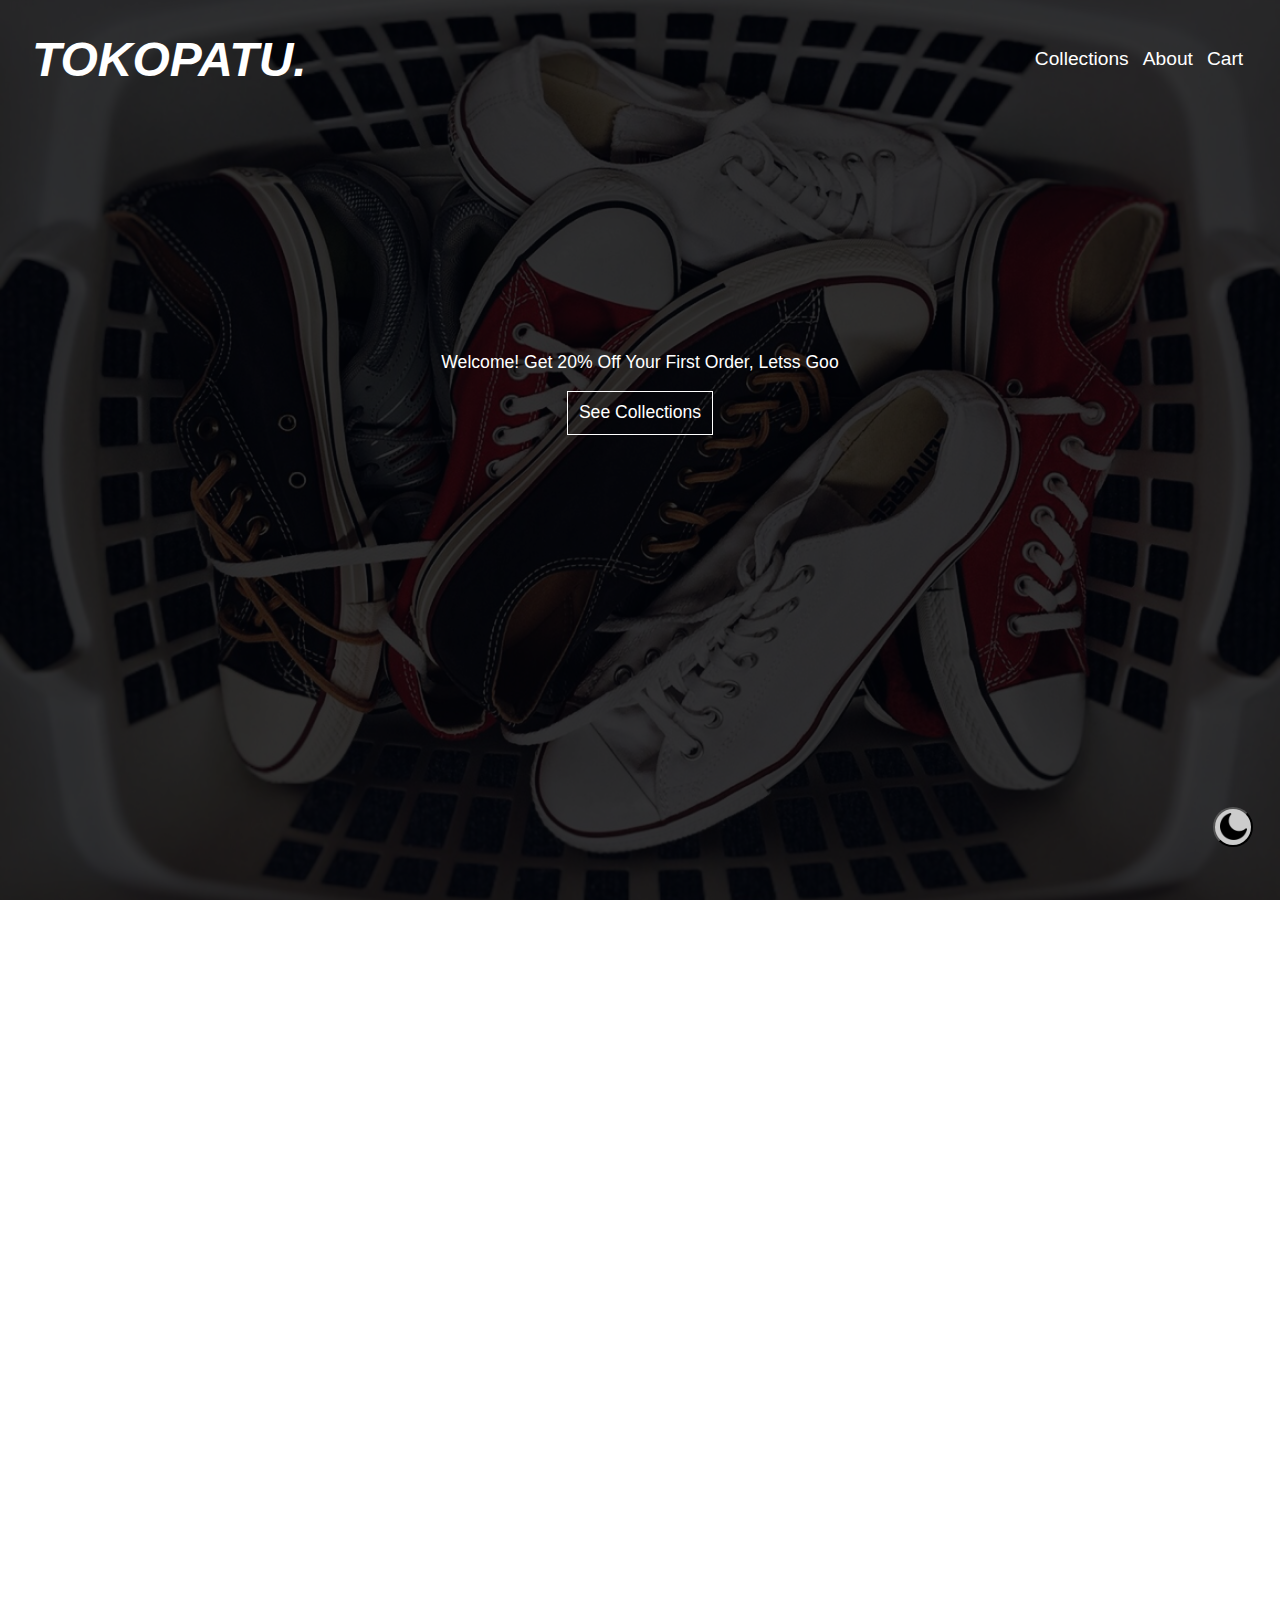
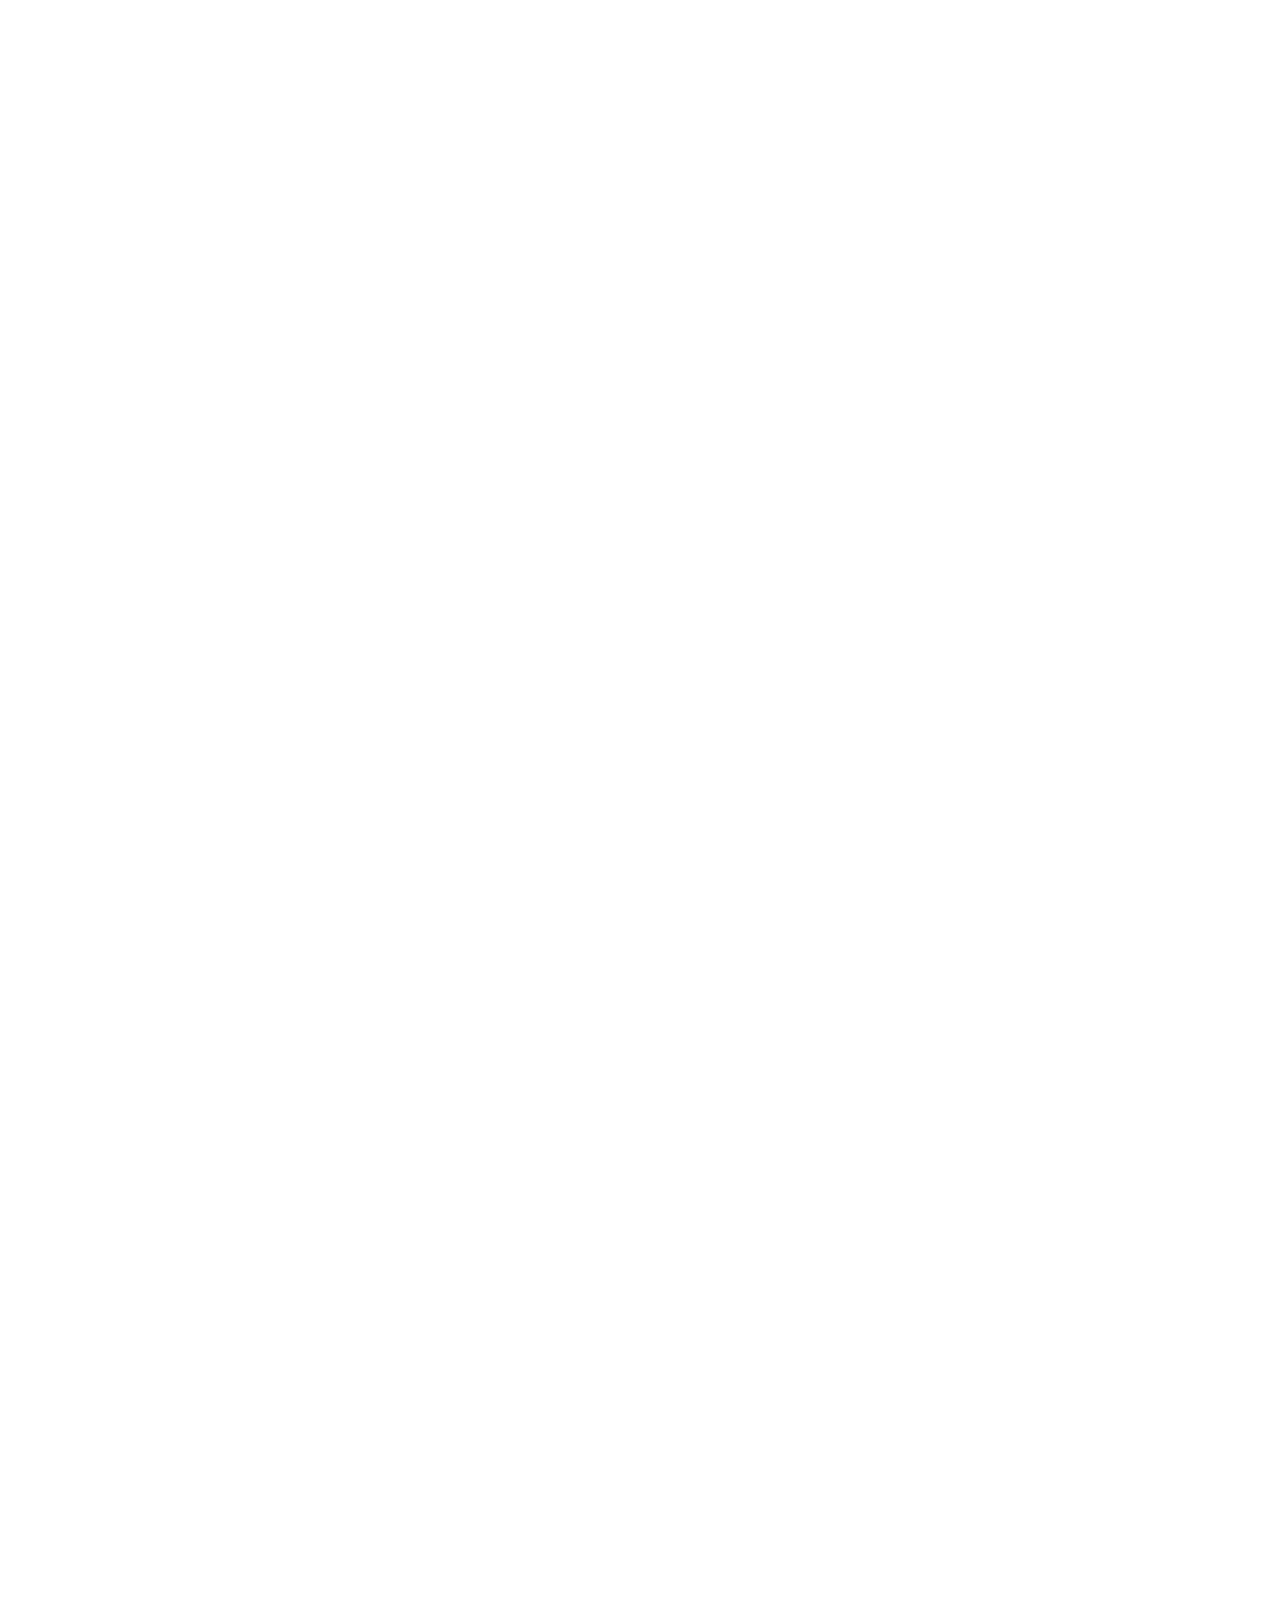
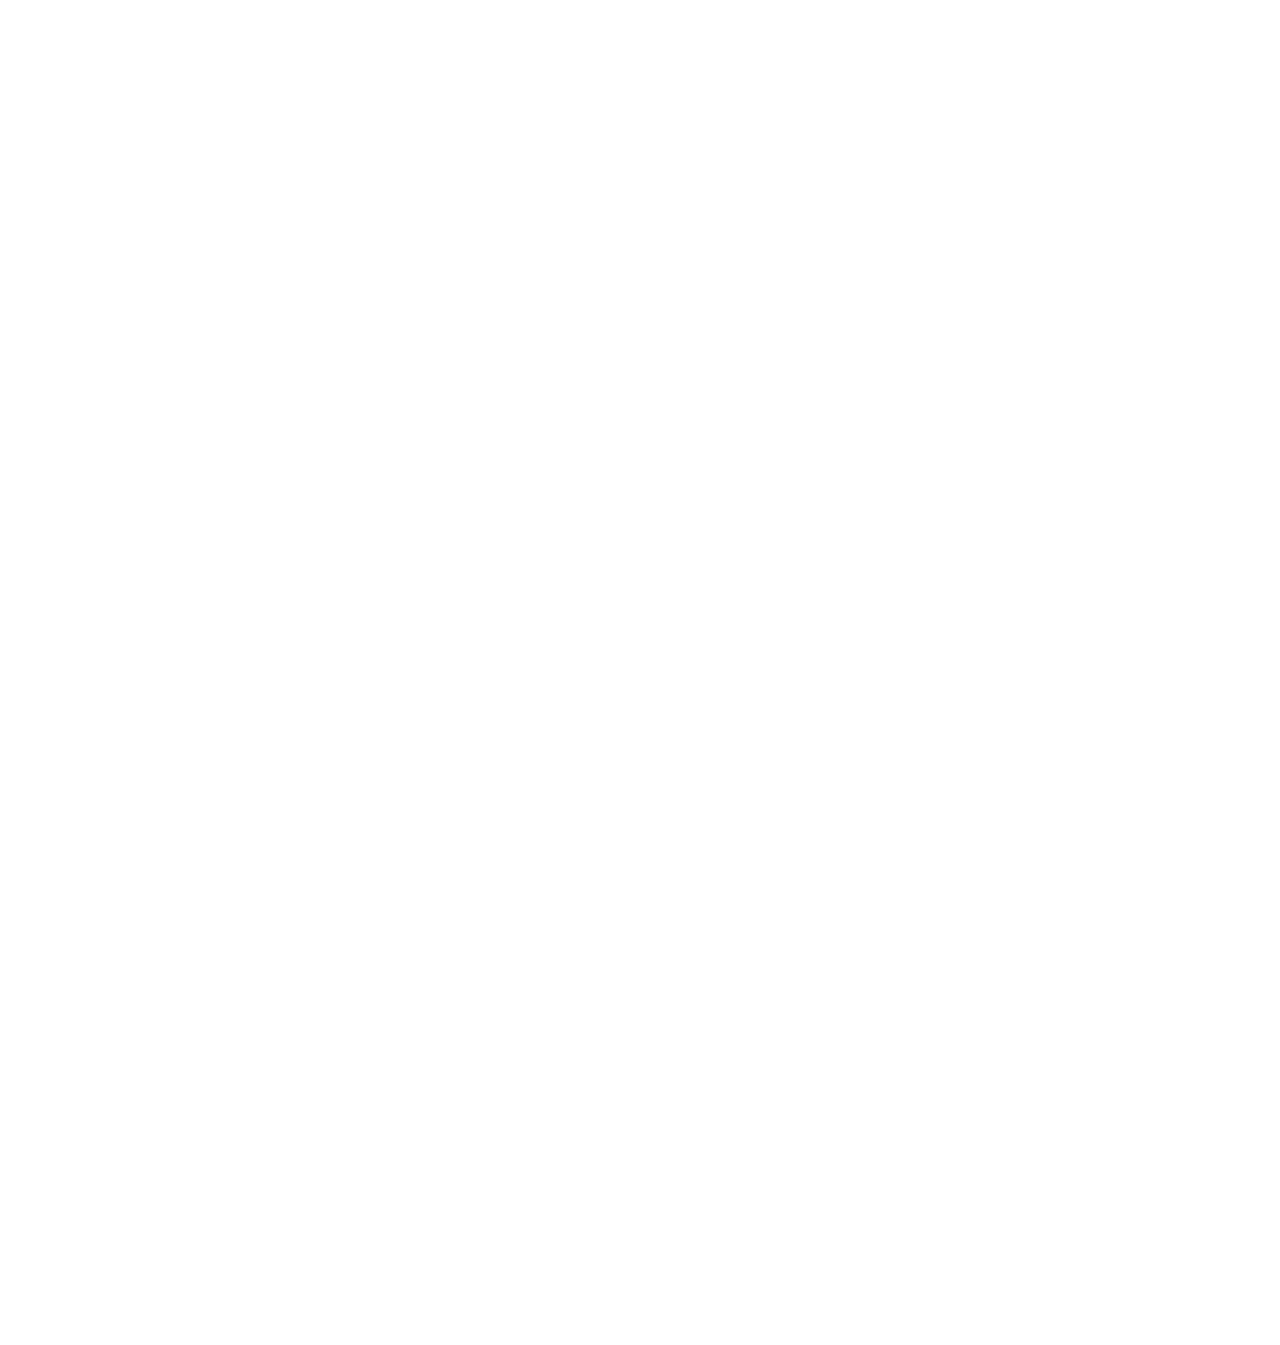
<file: index.html>
<!DOCTYPE html>
<html lang="en">
<head>
    <meta charset="UTF-8">
    <meta name="viewport" content="width=device-width, initial-scale=1.0">
    <title>TOKOPATU</title>
    <link rel="stylesheet" href="css/style.css">
</head>
<body>
    <section id="hero">
        <div class="cover-hero">
            <nav>
                <div class="brand"><h1>TOKOPATU.</h1></div>
                <ul>
                    <li><a href="#all-collections">Collections</a></li>
                    <li><a href="#about">About</a></li>
                    <li><a href="#cart">Cart</a></li>
                </ul>
            </nav>  
            <div class="hero-content">
                <p>Welcome! Get 20% Off Your First Order, Letss Goo</p>
                <button><a href="#recents">See Collections</a></button>
            </div>
        </div>
    </section>
    <section id="recents">
        <h2>Recent Collections</h2>
        <hr>
        <div class="cards-container">
            <div class="cards">
                <img src="img/product8.jpg" alt="">
                <div class="description">
                    <p>Rp 299.000,00</p>
                    <input type="number">
                    <button class="btn-buy">Buy</button>
                    <h4 class="name">Vans Authentic</h4>
                    <p>Metal eyelets and Vans flag label underneath.</p>
                </div>
            </div>
            <div class="cards">
                <img src="img/product0.jpeg" alt="">
                <div class="description">
                    <p>Rp 259.000,00</p>
                    <input type="number">
                    <button class="btn-buy">Buy</button>
                    <h4 class="name">Adidas Pharrell Williams</h4>
                    <p>As expected and comfortable to wear. One of the variations from Adidas that I want to collect.</p>
                </div>
            </div>
            <div class="cards">
                <img src="img/product6.jpeg" alt="">
                <div class="description">
                    <p>Rp 399.000,00</p>
                    <input type="number">
                    <button class="btn-buy">Buy</button>
                    <h4 class="name">Navy Lace Up Shoes</h4>
                    <p>Casual shoes made from Knit that are light and comfortable to wear every day, and easy to clean.</p>
                </div>
            </div>
        </div>
    </section>


    <section id="all-collections">
        <h2>All Collections</h2>
        <hr>
        <div class="collections-container">
            <img src="img/product0.jpeg" alt="">
            <img src="img/product1.jpeg" alt="">
            <img src="img/product2.jpg" alt="">
            <img src="img/product3.jpeg" alt="">
            <img src="img/product4.jpeg" alt="">
            <img src="img/product5.jpg" alt="">
            <img src="img/product6.jpeg" alt="">
            <img src="img/product7.jpg" alt="">
            <img src="img/product8.jpg" alt="">
        </div>
    </section>
    <section id="about">
        <h2>About</h2>
        <hr>
        <p>Welcome to fuckin' TOKOPATU the trusted online destination for all your shopping 
            needs! With a complete collection from fashion, beauty, electronics, to household appliances, 
            we offer an unmatched shopping experience at competitive prices. 
            Enjoy the convenience of shopping from anywhere and at any time, with fast delivery 
            and friendly customer service ready to help every step of the way.
            With TOKOPATU, you can discover the latest products from top brands and exclusive collections 
            that you won't find anywhere else. There are various choices of safe and easy payment methods, 
            as well as a return policy that makes it easy for you to shop without worry. 
            We are committed to providing a fun and satisfying online shopping experience, 
            making TOKOPATU the top choice for your shopping needs.</p>
    </section>
    <div class="cart">
        <button id="x">x</button>
        <span></span>
        <button class="btn-remove"></button>
        <button id="c">CHECKOUT</button>    
    </div>
    <button class="btn-darkmode"></button> 
    <footer>© 2024</footer>   
<script src="js/script.js"></script>
</body>
</html>
</file>
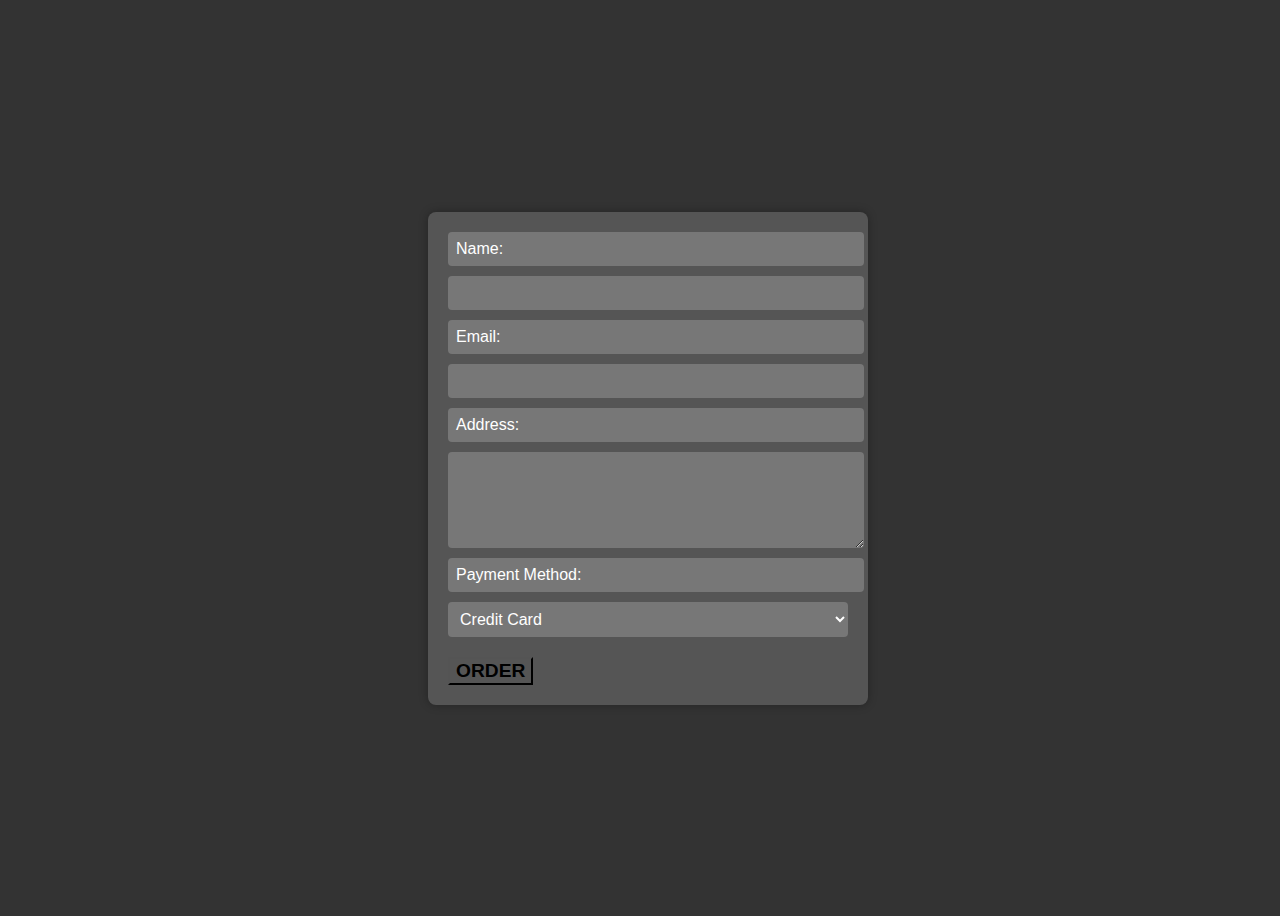
<file: checkout.html>
<!DOCTYPE html>
<html lang="en">
<head>
    <meta charset="UTF-8">
    <meta name="viewport" content="width=device-width, initial-scale=1.0">
    <title>Checkout</title>
    <style>
        body {
            background-color: #333 ;
            color: #fff;
            display: flex;
            flex-direction: row;
            justify-content: center ;
            align-items: center;
            width: 100vw;
            height: 100vh;
            font-family: Arial, sans-serif;
        } 
        button {
            background: none; 
            font-size: larger; 
            font-weight: bolder;
            margin-top: 10px;
        }
        #checkoutForm {
            max-width: 400px;
            width: 100%;
            padding: 20px;
            background-color: #555;
            border-radius: 8px;
            box-shadow: 0 0 10px rgba(0, 0, 0, 0.3);
        }
        #checkoutForm label,
        #checkoutForm input,
        #checkoutForm textarea,
        #checkoutForm select {
            display: block;
            width: 100%;
            margin-bottom: 10px;
            padding: 8px;
            font-size: 16px;
            border: none;
            border-radius: 4px;
            background-color: #777;
            color: #fff;
        }
        #checkoutForm textarea {
            resize: vertical;
            min-height: 80px;
        }
        #orderDetails {
            display: none;
            margin-top: 20px;
        }
    </style>
</head>
<body>
    <div id="checkoutForm">
        <form id="formData">
            <label for="name">Name:</label>
            <input type="text" id="name" name="name" required>
            <label for="email">Email:</label>
            <input type="email" id="email" name="email" required>
            <label for="address">Address:</label>
            <textarea id="address" name="address" required></textarea>
            <label for="paymentMethod">Payment Method:</label>
            <select id="paymentMethod" name="paymentMethod">
                <option value="creditCard">Credit Card</option>
                <option value="bankTransfer">Bank Transfer</option>
                <option value="paypal">PayPal</option>
                <option value="gopay">Gopay</option>
            </select>
            <button type="submit" id="whatsappLink">ORDER</button>
        </form>
    </div>

    <script>
        document.getElementById('formData').addEventListener('submit', function(event) {
        event.preventDefault(); // Mencegah form dari mengirimkan request

        // Mendapatkan nilai dari input form
        var name = document.getElementById('name').value;
        var email = document.getElementById('email').value;
        var address = document.getElementById('address').value;
        var paymentMethod = document.getElementById('paymentMethod').value;

        // Membuat tautan WhatsApp dengan pesan yang berisi detail pesanan
        var cartItems = JSON.parse(sessionStorage.getItem('cartItems')) || [];
        var whatsappMessage = `Hi Bitchy, I have some fuckin order with the following details:\n\n`;

        cartItems.forEach(item => {
            whatsappMessage += `${item.product} - Qty: ${item.quantity} - Price: Rp ${item.price.toLocaleString()} `;
        });

        whatsappMessage += `\n`;
        whatsappMessage += `Total Price: Rp ${calculateTotalPrice(cartItems).toLocaleString()} `;
        whatsappMessage += `\nName: ${name} `;
        whatsappMessage += `\nEmail: ${email} `;
        whatsappMessage += `\nAddress: ${address} `;
        whatsappMessage += `\nMethod Payment: ${paymentMethod} `;

        var whatsappLink = `https://wa.me/+6282241603006?text=${encodeURIComponent(whatsappMessage)}`;
        window.open(whatsappLink, '_blank'); 
        });

        // Fungsi untuk menghitung total harga
        function calculateTotalPrice(cartItems) {
            let totalPrice = 0;
            cartItems.forEach(item => {
                totalPrice += item.price * item.quantity;
            });
            return totalPrice;
        }

    </script>
</body>
</html>
</file>
<file: css/style.css>
* {
    margin: 0;
    padding: 0;
    box-sizing: border-box;
    overflow: hidden;
}
body {
    --mainColor: #fff;
    --secondColor: #333;
    --mainColorAlt: #ddd;
    --secondColorAlt: #222;
    font-family: 'Montserrat', sans-serif;
    overflow-y: scroll;
    scroll-snap-type: y mandatory;
    scroll-behavior: smooth;
    max-height: 100vh;
    background-color: var(--mainColor);
    transition: .5s;
}
body::-webkit-scrollbar {
    display: none;
}
section, footer {
    scroll-snap-align: start;
}

#hero {
    background-image: url(../img/hero.jpeg);
    background-position: center;
    background-repeat: no-repeat;
    background-size: cover;
    height: 100vh;
    position: relative;
}
.cover-hero {
    background-color: rgba(0, 0, 0, .8);
    width: 100%;
    height: 100%;
}
nav {
    position: absolute;
    top: 0;
    width: 100%;
    padding: 2em;
    display: flex;
    flex-direction: row;
    justify-content: space-between;
    align-items: center;
}
nav ul li {
    list-style: none;
    display: inline;
    margin: 0 -.1em;
    padding: .4em;
}
nav .brand {
    color: #fff;
    font-size: 1.5em;
    font-style: italic;
}
nav ul li a {
    text-decoration: none;
    color: #fff;
    font-size: 1.2em; 
}
nav ul li a::before {
    content: '';
    background-color: #fff;
    width: 0;
    height: 1px;
    display: inline;
    position: absolute;
    bottom: 2em;
    text-align: center;
    transition: .5s;
}
nav ul li a:hover::before {
    width: 2.2em;
}

.hero-content {
    width: 60%;
    margin: auto;
    position: absolute;
    top: 22em;
    left: calc(100vw - 80%);
    text-align: center;
}
.hero-content > * {
    color: #fff;
    font-size: 1.1em;
}
.hero-content button {
    margin: 1em 0;
    border: solid 1px #fff;
    padding: .6em;
    transition: .5s;
    cursor: pointer;
    background: transparent;
}
.hero-content button a {
    color: #fff;
    text-decoration: none;
    transition: .5s;
}
.hero-content button:hover {
    background-color: #fff;
}
.hero-content button:hover a {
    color: #333;
}


/* Recent Section */
section#recents {
    padding: 4em 0;
}
.cards-container {
    height: 40%;
    display: grid;
    grid-template-columns: repeat(3, 1fr);
    padding: 0 2em;
    gap: 1em;
}
h2 {
    grid-column: 1 / 4;
    text-align: center;
    color: var(--secondColor);
}
hr {
    grid-column: 1 / 4;
    background-color: var(--secondColor);
    height: 3px;
    width: 8em;
    margin: 1em auto 2em;
}
#recents .cards {
    border: solid 1px var(--secondColor);
    padding: 1em;
    text-align: center;
}
#recents .cards .description {
    margin-top: 1em;
    color: var(--secondColor);
}
#recents .cards img {
    width: 10em;
}


/* All Collections Section */

section#all-collections {
    padding: 4em 2em 4em 2em;
}
.collections-container {
    display: grid;
    grid-template-columns: repeat(2, 1fr);
}
#all-collections .collections-container {
    border: solid 1px var(--secondColor);
    padding: 1em;
}
#all-collections .collections-container img {
    width: 100%;
}


/* About Section */

section#about {
    height: 100vh;
    padding: 4em 2em;
    text-align: center;
    position: relative;
    color: var(--secondColor);
    font-style: italic;
}


/* Footer */

footer {
    font-size: .8em;
    width: 100%;
    height: 6em;
    background-color: #333;
    color: #fff;
    padding: 2.5em 0 0 1em ;
    text-align: center;
}

/* Dark Mode */
button.btn-darkmode {
    background-color: #ccc;
    background-image: url(../img/moon.png);
    background-position: center;
    background-repeat: no-repeat;
    background-size: 2em;
    height: 3em;
    width: 3em;
    position: fixed;
    bottom: 4em;
    right: 2em;
    border-radius: 50%;
    cursor: pointer;
    transition: .5s;
}
button.btn-darkmode:hover {
    transform: scale(1.2);
}

/* Darkmode Active */
.darkmode-active {
    --mainColor: #333;
    --secondColor: #ddd;
}
.btndarkmode-clicked {
    background-image: url(../img/sun.png);
    background-position: center;
    background-repeat: no-repeat;
    background-size: 2em;
}
.bg-darker-color {
    background-color: var(--secondColorAlt);
}
.cart {
    background-color: #333;
    position: fixed;
    justify-content: center;
    align-items: center;
    top: 0;
    left: 0;
    display: none;
    width: 100vw;
    height: 100vh;
    flex-direction: row;
    padding: 2vh 3em;
    color: #ddd;
    gap: 1em;
    
}
#x {
    position: absolute;
    top: 3%;
    right: 2em;
    background: none;
    border: none;
    color: #fff;
    font-size: large;
}
#c {
    position: absolute;
    bottom: 30%;
    justify-self: center;
    background: none;
    border: none;
    color: #fff;
    font-size: large;
}
.btn-remove{
    width: 6em;
    background: none;
    border: none;
    color: #fff;
}
.cards-container input{
    width: 3em;

}
</file>
